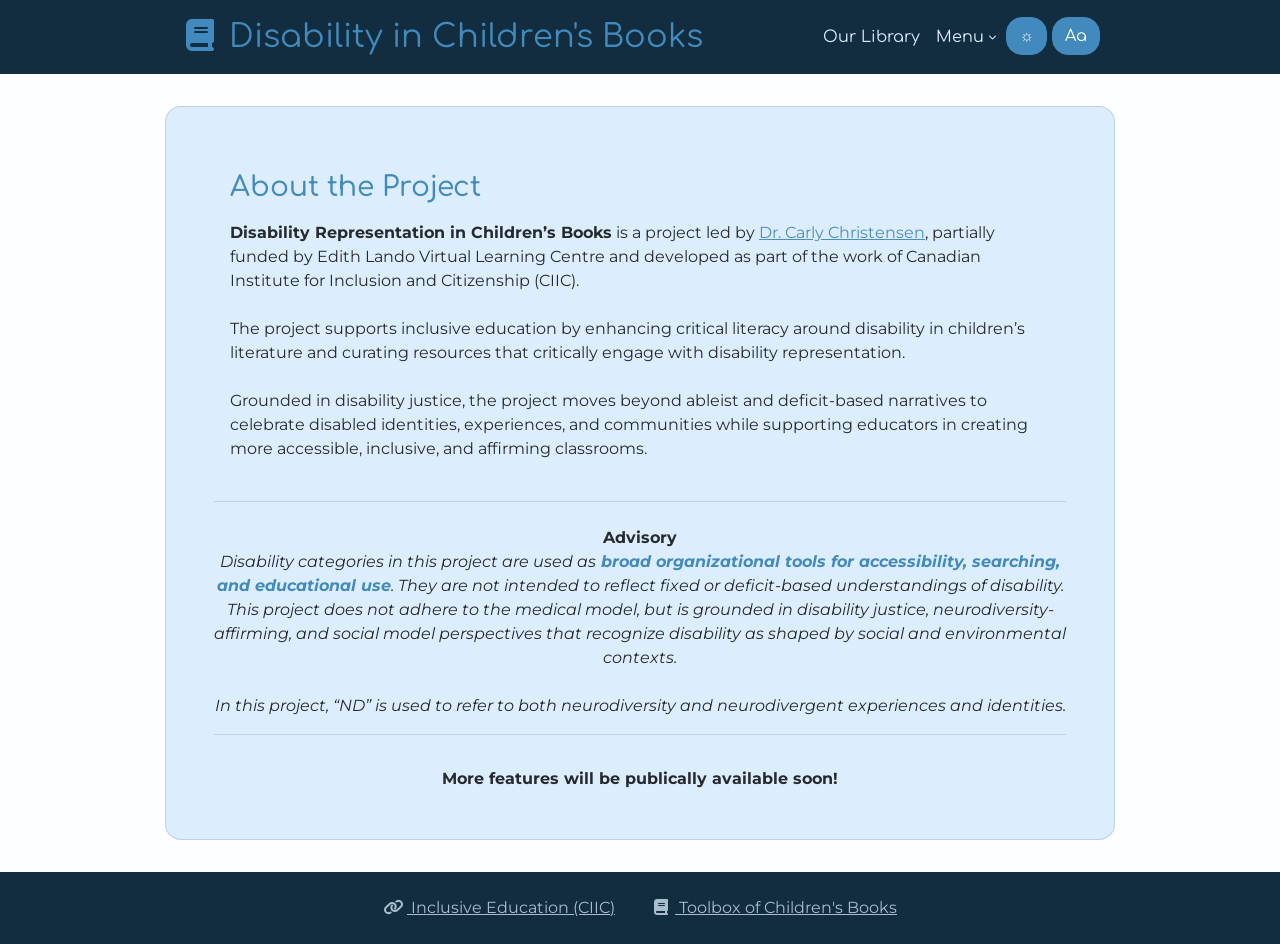
<file: about.html>
<!DOCTYPE html>
<html lang="en">

<head>

  <meta charset="UTF-8">
  <meta name="viewport" content="width=device-width, initial-scale=1.0">


  <!-- ----------------------------------------------------------------- -->
  <!-- About Your Site                                                   -->
  <!-- ----------------------------------------------------------------- -->
  <link rel="shortcut icon" type="image/png" href="assets/favicon.png" />
  <title>Charadex World</title>
  <meta name="title" content="Charadex World" />
  <meta name="type" content="website" />
  <meta name="url" content="https://www.charadex.com/" />
  <meta name="image" content="assets/meta.png" />
  <meta name="description" content="A tool for organizing small ARPGs and species.">

  <!-- No AI scraping directives -->
  <meta name="robots" content="noai">
  <meta name="robots" content="noimageai">


  <!-- ----------------------------------------------------------------- -->
  <!-- Styles                                                            -->
  <!-- ----------------------------------------------------------------- -->

  <!-- Bootstrap CSS -->
  <!-- Using Bootstrap 4.5 because its closest to Toyhou.se's current version -->
  <!-- https://getbootstrap.com/docs/4.5/getting-started/introduction/ -->
  <link rel="stylesheet" href="https://cdn.jsdelivr.net/npm/bootstrap@4.5.3/dist/css/bootstrap.min.css" integrity="sha384-TX8t27EcRE3e/ihU7zmQxVncDAy5uIKz4rEkgIXeMed4M0jlfIDPvg6uqKI2xXr2" crossorigin="anonymous">

  <!-- Font Awesome Icons -->
  <link rel="stylesheet" href="https://cdnjs.cloudflare.com/ajax/libs/font-awesome/6.7.2/css/all.min.css">


  <!-- ----------------------------------------------------------------- -->
  <!-- Optional Styles                                                   -->
  <!-- ----------------------------------------------------------------- -->

  <!-- Custom CSS -->
  <link rel="stylesheet" type="text/css" href="styles/css/charadex.css">

  <!-- Google Font -->
  <link href="https://fonts.googleapis.com/css?family=Montserrat:400|Comfortaa:500" rel="stylesheet">


</head>

<body id="charadex-body">


  <!-- --------------------------------------------------------------------
  <-- Header
  <-------------------------------------------------------------------- -->
  <div class="load-html" id="header" data-source="includes/header.html"></div>


  <!-- --------------------------------------------------------------------
  <-- Main List
  <-------------------------------------------------------------------- -->
  <div class="container" id="main-container">
    <div class="card p-md-5 p-4">

      <!-- General Info
      <-------------------------------------------------------------------- -->
      <div class="p-3">
        <h3 class="text-primary mb-3">About the Project</h3>
        <div class="px-4">
         

        </div>
       <b> Disability Representation in Children’s Books</b> is a project led by  <a href="https://ecps.educ.ubc.ca/carly-christensen/">Dr. Carly Christensen</a>, partially funded by Edith Lando Virtual Learning Centre and developed as part of the work of Canadian Institute for Inclusion and Citizenship (CIIC). 
       
       <br><br>
       
       
       The project supports inclusive education by enhancing critical literacy around disability in children’s literature and curating resources that critically engage with disability representation. 
       <br><br>
       
       Grounded in disability justice, the project moves beyond ableist and deficit-based narratives to celebrate disabled identities, experiences, and communities while supporting educators in creating more accessible, inclusive, and affirming classrooms.
<br>
    


      </div> <hr class="my-4">
    
<b class="text-center">Advisory</b>
<i class="text-center">Disability categories in this project are used as<b class="text-primary"> broad organizational tools for accessibility, searching, and educational use</b>. They are not intended to reflect fixed or deficit-based understandings of disability. This project does not adhere to the medical model, but is grounded in disability justice, neurodiversity-affirming, and social model perspectives that recognize disability as shaped by social and environmental contexts.				
	</i>			
  <br>
				  
<i class="text-center">In this project, “ND” is used to refer to both neurodiversity and neurodivergent experiences and identities.</i>		
	<hr>
  <!--<div class="alert alert-info mb-3 py-2 px-3">
<p><b><i class="fa fa-circle-info mr-2"></i>  More features will be publically available soon! </p>
</div>-->

<p class="text-center mt-3"><b>More features will be publically available soon!</b></p>
    </div>
  </div>

  <!-- --------------------------------------------------------------------
  <-- Footer
  <-------------------------------------------------------------------- -->
  <div class="load-html" id="footer" data-source="includes/footer.html"></div>

  <!-- ----------------------------------------------------------------- -->
  <!-- JS                                                                -->
  <!-- ----------------------------------------------------------------- -->

  <!-- JQuery -->
  <script src="https://code.jquery.com/jquery-3.6.0.js" integrity="sha256-H+K7U5CnXl1h5ywQfKtSj8PCmoN9aaq30gDh27Xc0jk=" crossorigin="anonymous"></script>

  <!-- Bootstrap -->
  <script src="https://cdn.jsdelivr.net/npm/bootstrap@4.5.3/dist/js/bootstrap.bundle.min.js" integrity="sha384-ho+j7jyWK8fNQe+A12Hb8AhRq26LrZ/JpcUGGOn+Y7RsweNrtN/tE3MoK7ZeZDyx" crossorigin="anonymous"></script>

  <!-- Charadex Script -->
  <script src="styles/js/pages/base.js" type="module"></script>


</body>

</html>
</file>
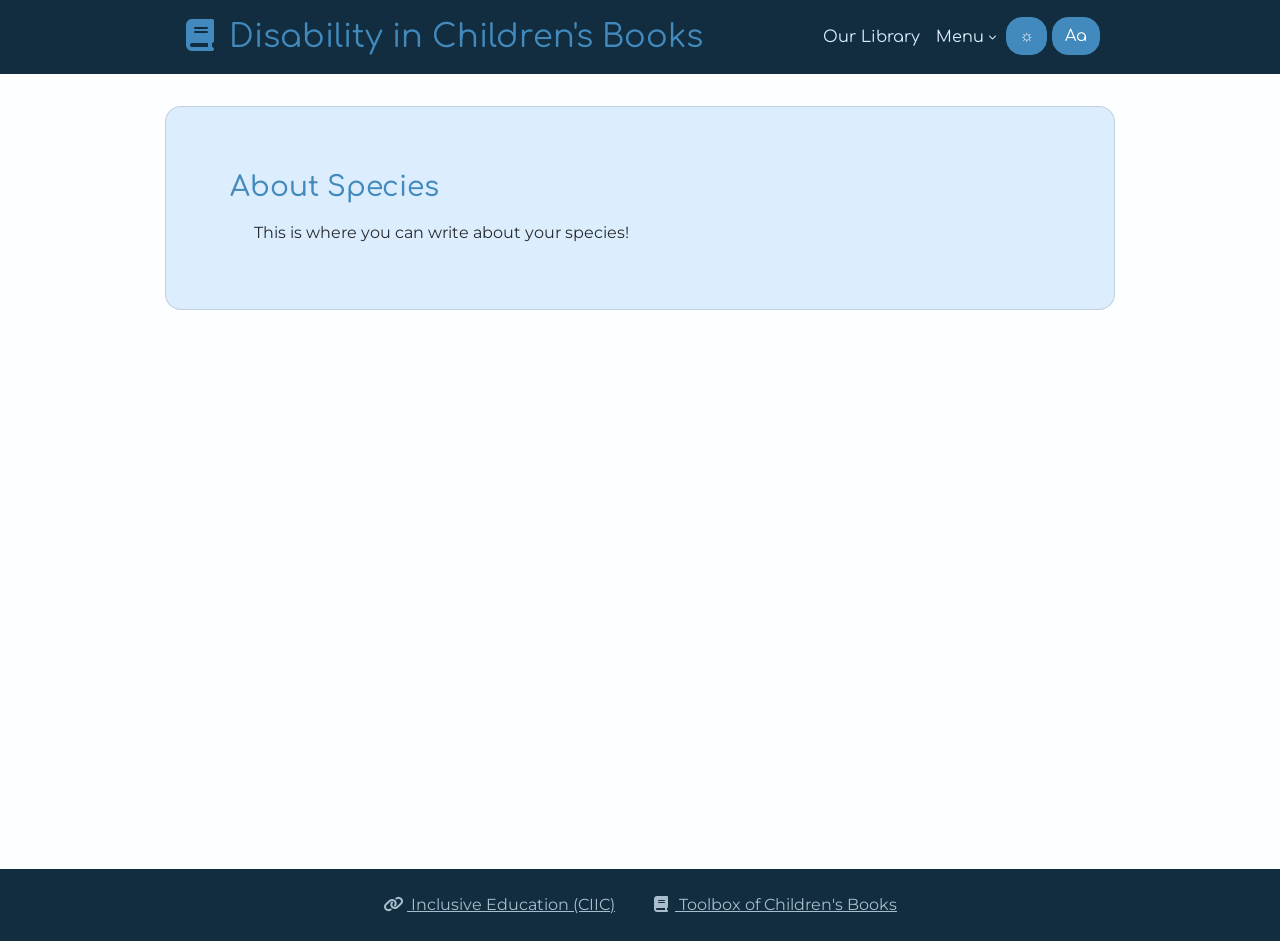
<file: species.html>
<!DOCTYPE html>
<html lang="en">

<head>

  <meta charset="UTF-8">
  <meta name="viewport" content="width=device-width, initial-scale=1.0">


  <!-- ----------------------------------------------------------------- -->
  <!-- About Your Site                                                   -->
  <!-- ----------------------------------------------------------------- -->
  <link rel="shortcut icon" type="image/png" href="assets/favicon.png" />
  <title>Charadex Species</title>
  <meta name="title" content="Charadex Species" />
  <meta name="type" content="website" />
  <meta name="url" content="https://www.charadex.com/" />
  <meta name="image" content="assets/meta.png" />
  <meta name="description" content="A tool for organizing small ARPGs and species.">

  <!-- No AI scraping directives -->
  <meta name="robots" content="noai">
  <meta name="robots" content="noimageai">


  <!-- ----------------------------------------------------------------- -->
  <!-- Styles                                                            -->
  <!-- ----------------------------------------------------------------- -->

  <!-- Bootstrap CSS -->
  <!-- Using Bootstrap 4.5 because its closest to Toyhou.se's current version -->
  <!-- https://getbootstrap.com/docs/4.5/getting-started/introduction/ -->
  <link rel="stylesheet" href="https://cdn.jsdelivr.net/npm/bootstrap@4.5.3/dist/css/bootstrap.min.css" integrity="sha384-TX8t27EcRE3e/ihU7zmQxVncDAy5uIKz4rEkgIXeMed4M0jlfIDPvg6uqKI2xXr2" crossorigin="anonymous">

  <!-- Font Awesome Icons -->
  <link rel="stylesheet" href="https://cdnjs.cloudflare.com/ajax/libs/font-awesome/6.7.2/css/all.min.css">


  <!-- ----------------------------------------------------------------- -->
  <!-- Optional Styles                                                   -->
  <!-- ----------------------------------------------------------------- -->

  <!-- Custom CSS -->
  <link rel="stylesheet" type="text/css" href="styles/css/charadex.css">

  <!-- Google Font -->
  <link href="https://fonts.googleapis.com/css?family=Montserrat:400|Comfortaa:500" rel="stylesheet">


</head>

<body id="charadex-body">


  <!-- --------------------------------------------------------------------
  <-- Header
  <-------------------------------------------------------------------- -->
  <div class="load-html" id="header" data-source="includes/header.html"></div>


  <!-- --------------------------------------------------------------------
  <-- Main List
  <-------------------------------------------------------------------- -->
  <div class="container" id="main-container">
    <div class="card p-md-5 p-4">

      <!-- General Info
      <-------------------------------------------------------------------- -->
      <div class="p-3">
        <h3 class="text-primary mb-3">About Species</h3>
        <div class="px-4">
          <p>This is where you can write about your species!</p>
        </div>
      </div>

    </div>
  </div>

  <!-- --------------------------------------------------------------------
  <-- Footer
  <-------------------------------------------------------------------- -->
  <div class="load-html" id="footer" data-source="includes/footer.html"></div>

  <!-- ----------------------------------------------------------------- -->
  <!-- JS                                                                -->
  <!-- ----------------------------------------------------------------- -->

  <!-- JQuery -->
  <script src="https://code.jquery.com/jquery-3.6.0.js" integrity="sha256-H+K7U5CnXl1h5ywQfKtSj8PCmoN9aaq30gDh27Xc0jk=" crossorigin="anonymous"></script>

  <!-- Bootstrap -->
  <script src="https://cdn.jsdelivr.net/npm/bootstrap@4.5.3/dist/js/bootstrap.bundle.min.js" integrity="sha384-ho+j7jyWK8fNQe+A12Hb8AhRq26LrZ/JpcUGGOn+Y7RsweNrtN/tE3MoK7ZeZDyx" crossorigin="anonymous"></script>

  <!-- Charadex Script -->
  <script src="styles/js/pages/base.js" type="module"></script>


</body>

</html>
</file>
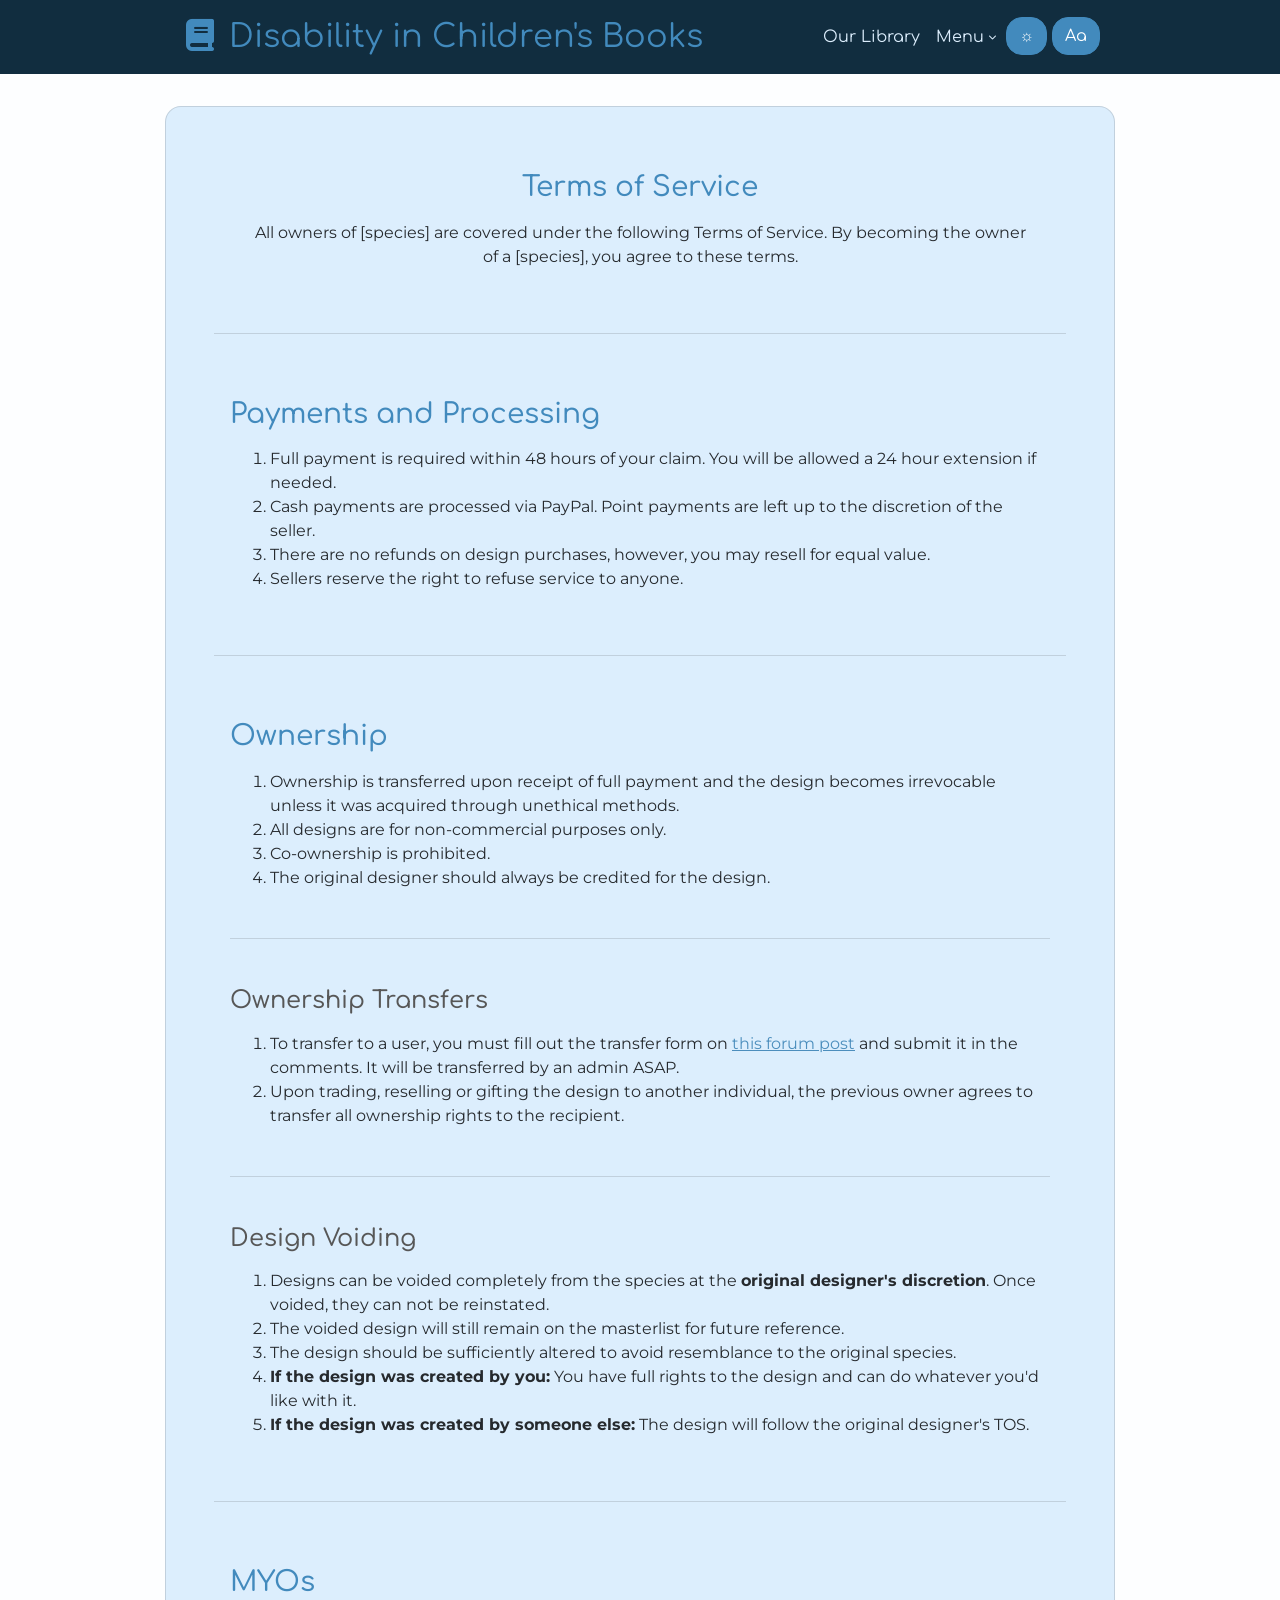
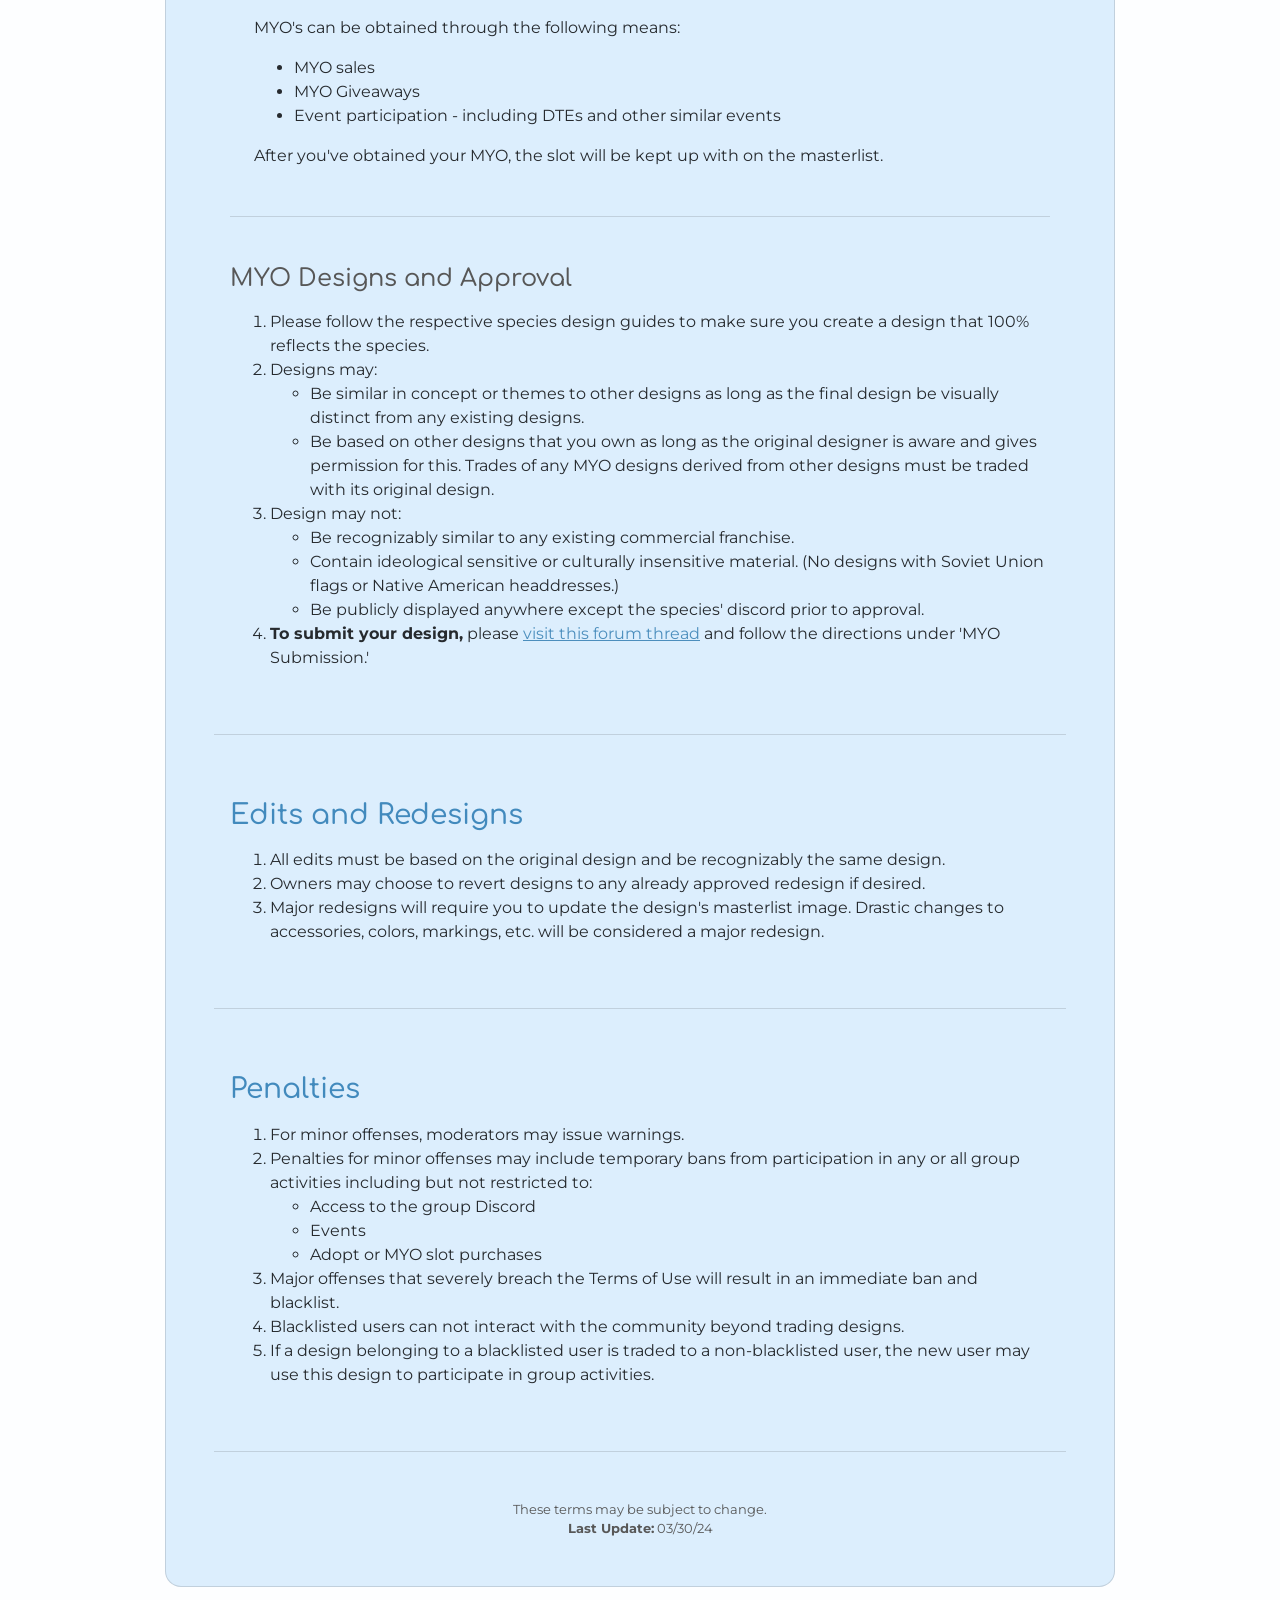
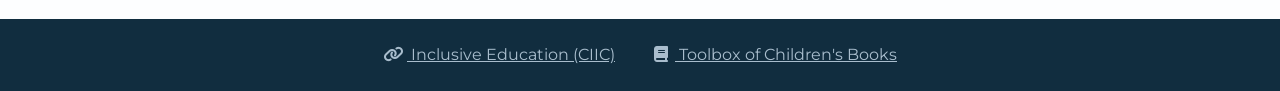
<file: terms.html>
<!DOCTYPE html>
<html lang="en">

<head>

  <meta charset="UTF-8">
  <meta name="viewport" content="width=device-width, initial-scale=1.0">


  <!-- ----------------------------------------------------------------- -->
  <!-- About Your Site                                                   -->
  <!-- ----------------------------------------------------------------- -->
  <link rel="shortcut icon" type="image/png" href="assets/favicon.png" />
  <title>Charadex Terms</title>
  <meta name="title" content="Charadex Terms" />
  <meta name="type" content="website" />
  <meta name="url" content="https://www.charadex.com/" />
  <meta name="image" content="assets/meta.png" />
  <meta name="description" content="A tool for organizing small ARPGs and species.">

  <!-- No AI scraping directives -->
  <meta name="robots" content="noai">
  <meta name="robots" content="noimageai">


  <!-- ----------------------------------------------------------------- -->
  <!-- Styles                                                            -->
  <!-- ----------------------------------------------------------------- -->

  <!-- Bootstrap CSS -->
  <!-- Using Bootstrap 4.5 because its closest to Toyhou.se's current version -->
  <!-- https://getbootstrap.com/docs/4.5/getting-started/introduction/ -->
  <link rel="stylesheet" href="https://cdn.jsdelivr.net/npm/bootstrap@4.5.3/dist/css/bootstrap.min.css" integrity="sha384-TX8t27EcRE3e/ihU7zmQxVncDAy5uIKz4rEkgIXeMed4M0jlfIDPvg6uqKI2xXr2" crossorigin="anonymous">

  <!-- Font Awesome Icons -->
  <link rel="stylesheet" href="https://cdnjs.cloudflare.com/ajax/libs/font-awesome/6.7.2/css/all.min.css">


  <!-- ----------------------------------------------------------------- -->
  <!-- Optional Styles                                                   -->
  <!-- ----------------------------------------------------------------- -->

  <!-- Custom CSS -->
  <link rel="stylesheet" type="text/css" href="styles/css/charadex.css">

  <!-- Google Font -->
  <link href="https://fonts.googleapis.com/css?family=Montserrat:400|Comfortaa:500" rel="stylesheet">


</head>

<body id="charadex-body">


  <!-- --------------------------------------------------------------------
  <-- Header
  <-------------------------------------------------------------------- -->
  <div class="load-html" id="header" data-source="includes/header.html"></div>


  <!-- --------------------------------------------------------------------
  <-- Main List
  <-------------------------------------------------------------------- -->
  <div class="container" id="main-container">
    <div class="card p-md-5 p-4">

      <!-- General Info
      <-------------------------------------------------------------------- -->
      <div class="text-center p-3">
        <h3 class="text-primary mb-3">Terms of Service</h3>
        <div class="px-4">
          <p>All owners of [species] are covered under the following Terms of Service. By becoming the owner of a [species], you agree to these terms.</p>
        </div>
      </div>
      <hr class="my-5">


      <!-- Payment Info
      <-------------------------------------------------------------------- -->
      <div class="p-3">
        <h3 class="text-primary mb-3">Payments and Processing</h3>
        <ol class="mb-0">
          <li>Full payment is required within 48 hours of your claim. You will be allowed a 24 hour extension if needed.</li>
          <li>Cash payments are processed via PayPal. Point payments are left up to the discretion of the seller.</li>
          <li>There are no refunds on design purchases, however, you may resell for equal value.</li>
          <li>Sellers reserve the right to refuse service to anyone.</li>
        </ol>
      </div>
      <hr class="my-5">


      <!-- Ownership Info
      <-------------------------------------------------------------------- -->
      <div class="p-3">
        <h3 class="text-primary mb-3">Ownership</h3>
        <ol class="mb-0">
          <li>Ownership is transferred upon receipt of full payment and the design becomes irrevocable unless it was acquired through unethical methods.</li>
          <li>All designs are for non-commercial purposes only.</li>
          <li>Co-ownership is prohibited.</li>
          <li>The original designer should always be credited for the design.</li>
        </ol>
        <hr class="my-5">
        <h4 class="text-muted mb-3">Ownership Transfers</h4>
        <ol class="mb-0">
          <li>To transfer to a user, you must fill out the transfer form on <a href="">this forum post</a> and submit it in the comments. It will be transferred by an admin ASAP.</li>
          <li>Upon trading, reselling or gifting the design to another individual, the previous owner agrees to transfer all ownership rights to the recipient.</li>
        </ol>
        <hr class="my-5">
        <h4 class="text-muted mb-3">Design Voiding</h4>
        <ol class="mb-0">
          <li>Designs can be voided completely from the species at the <b>original designer's discretion</b>. Once voided, they can not be reinstated.</li>
          <li>The voided design will still remain on the masterlist for future reference.</li>
          <li>The design should be sufficiently altered to avoid resemblance to the original species.</li>
          <li><b>If the design was created by you:</b> You have full rights to the design and can do whatever you'd like with it.</li>
          <li><b>If the design was created by someone else:</b> The design will follow the original designer's TOS.</li>
        </ol>
      </div>
      <hr class="my-5">


      <!-- MYO Info
      <-------------------------------------------------------------------- -->
      <div class="p-3">
        <h3 class="text-primary mb-3">MYOs</h3>
        <div class="px-4">
          <p>MYO's can be obtained through the following means:</p>
          <ul>
            <li>MYO sales</li>
            <li>MYO Giveaways</li>
            <li>Event participation - including DTEs and other similar events</li>
          </ul>
          <p>After you've obtained your MYO, the slot will be kept up with on the masterlist.</p>
        </div>
        <hr class="my-5">
        <h4 class="text-muted mb-3">MYO Designs and Approval</h4>
        <ol class="mb-0">
          <li>Please follow the respective species design guides to make sure you create a design that 100% reflects the species.</li>
          <li>Designs may:
            <ul>
              <li>Be similar in concept or themes to other designs as long as the final design be visually distinct from any existing designs.</li>
              <li>Be based on other designs that you own as long as the original designer is aware and gives permission for this. Trades of any MYO designs derived from other designs must be traded with its original design.</li>
            </ul>
          </li>
          <li>Design may not:
            <ul>
              <li>Be recognizably similar to any existing commercial franchise.</li>
              <li>Contain ideological sensitive or culturally insensitive material. (No designs with Soviet Union flags or Native American headdresses.)</li>
              <li>Be publicly displayed anywhere except the species' discord prior to approval.</li>
            </ul>
          </li>
          <li><b>To submit your design,</b> please <a href="">visit this forum thread</a> and follow the directions under 'MYO Submission.'</li>
        </ol>
      </div>
      <hr class="my-5">


      <!-- Edits and Redesigns
      <-------------------------------------------------------------------- -->
      <div class="p-3">
        <h3 class="text-primary mb-3">Edits and Redesigns</h3>
        <ol class="mb-0">
          <li>All edits must be based on the original design and be recognizably the same design.</li>
          <li>Owners may choose to revert designs to any already approved redesign if desired.</li>
          <li>Major redesigns will require you to update the design's masterlist image. Drastic changes to accessories, colors, markings, etc. will be considered a major redesign.</li>
        </ol>
      </div>
      <hr class="my-5">

      <!-- Penalties
      <-------------------------------------------------------------------- -->
      <div class="p-3">
        <h3 class="text-primary mb-3">Penalties</h3>
        <ol class="mb-0">
          <li>For minor offenses, moderators may issue warnings.</li>
          <li>Penalties for minor offenses may include temporary bans from participation in any or all group activities including but not restricted to:
            <ul>
              <li>Access to the group Discord</li>
              <li>Events</li>
              <li>Adopt or MYO slot purchases</li>
            </ul>
          </li>
          <li>Major offenses that severely breach the Terms of Use will result in an immediate ban and blacklist.</li>
          <li>Blacklisted users can not interact with the community beyond trading designs.</li>
          <li>If a design belonging to a blacklisted user is traded to a non-blacklisted user, the new user may use this design to participate in group activities.</li>
        </ol>
      </div>

      <hr class="my-5">
      <div class="small text-muted text-center">
        These terms may be subject to change.<br>
        <b>Last Update:</b> 03/30/24
      </div>

    </div>
  </div>

  <!-- --------------------------------------------------------------------
  <-- Footer
  <-------------------------------------------------------------------- -->
  <div class="load-html" id="footer" data-source="includes/footer.html"></div>

  <!-- ----------------------------------------------------------------- -->
  <!-- JS                                                                -->
  <!-- ----------------------------------------------------------------- -->

  <!-- JQuery -->
  <script src="https://code.jquery.com/jquery-3.6.0.js" integrity="sha256-H+K7U5CnXl1h5ywQfKtSj8PCmoN9aaq30gDh27Xc0jk=" crossorigin="anonymous"></script>

  <!-- Bootstrap -->
  <script src="https://cdn.jsdelivr.net/npm/bootstrap@4.5.3/dist/js/bootstrap.bundle.min.js" integrity="sha384-ho+j7jyWK8fNQe+A12Hb8AhRq26LrZ/JpcUGGOn+Y7RsweNrtN/tE3MoK7ZeZDyx" crossorigin="anonymous"></script>

  <!-- Charadex Script -->
  <script src="styles/js/pages/base.js" type="module"></script>


</body>

</html>
</file>
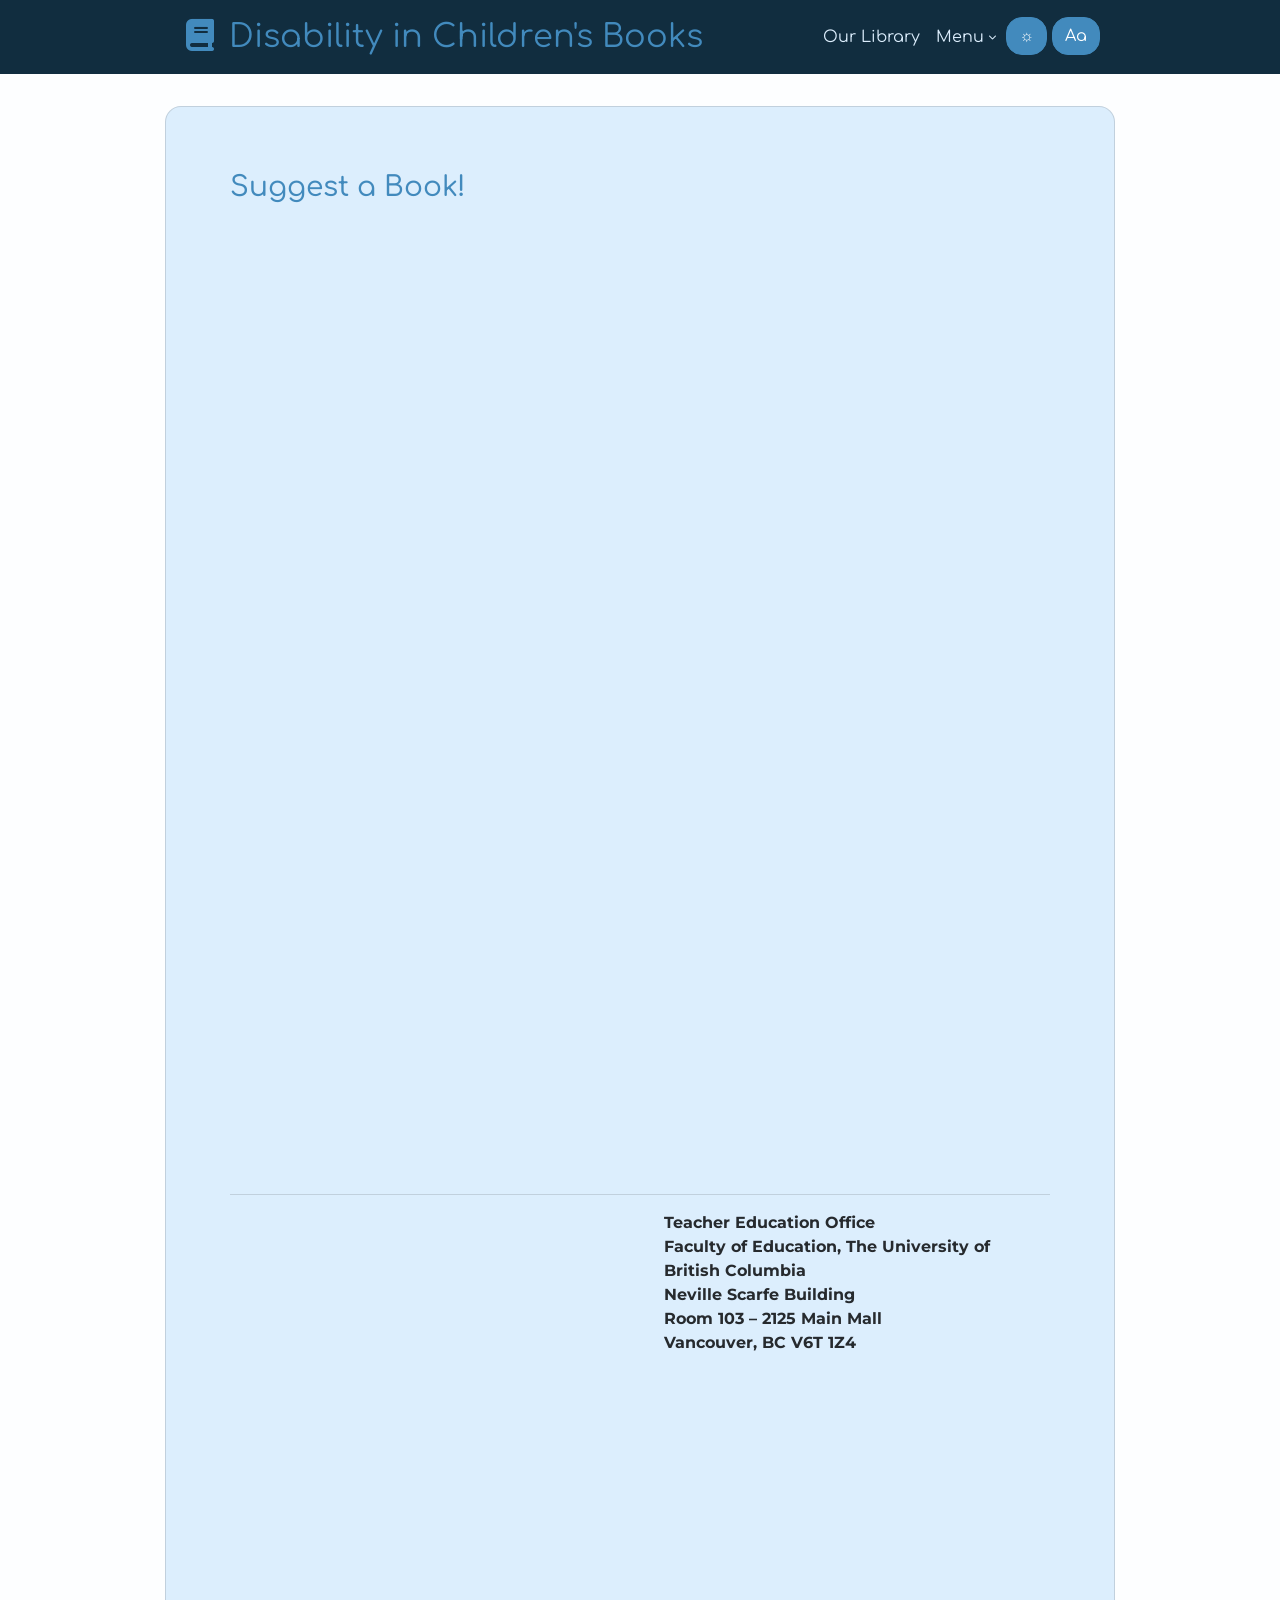
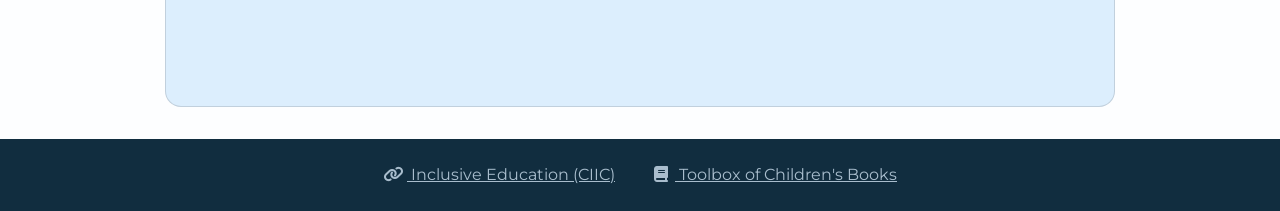
<file: world.html>
<!DOCTYPE html>
<html lang="en">

<head>

  <meta charset="UTF-8">
  <meta name="viewport" content="width=device-width, initial-scale=1.0">


  <!-- ----------------------------------------------------------------- -->
  <!-- About Your Site                                                   -->
  <!-- ----------------------------------------------------------------- -->
  <link rel="shortcut icon" type="image/png" href="assets/favicon.png" />
  <title>Charadex World</title>
  <meta name="title" content="Charadex World" />
  <meta name="type" content="website" />
  <meta name="url" content="https://www.charadex.com/" />
  <meta name="image" content="assets/meta.png" />
  <meta name="description" content="A tool for organizing small ARPGs and species.">

  <!-- No AI scraping directives -->
  <meta name="robots" content="noai">
  <meta name="robots" content="noimageai">


  <!-- ----------------------------------------------------------------- -->
  <!-- Styles                                                            -->
  <!-- ----------------------------------------------------------------- -->

  <!-- Bootstrap CSS -->
  <!-- Using Bootstrap 4.5 because its closest to Toyhou.se's current version -->
  <!-- https://getbootstrap.com/docs/4.5/getting-started/introduction/ -->
  <link rel="stylesheet" href="https://cdn.jsdelivr.net/npm/bootstrap@4.5.3/dist/css/bootstrap.min.css" integrity="sha384-TX8t27EcRE3e/ihU7zmQxVncDAy5uIKz4rEkgIXeMed4M0jlfIDPvg6uqKI2xXr2" crossorigin="anonymous">

  <!-- Font Awesome Icons -->
  <link rel="stylesheet" href="https://cdnjs.cloudflare.com/ajax/libs/font-awesome/6.7.2/css/all.min.css">


  <!-- ----------------------------------------------------------------- -->
  <!-- Optional Styles                                                   -->
  <!-- ----------------------------------------------------------------- -->

  <!-- Custom CSS -->
  <link rel="stylesheet" type="text/css" href="styles/css/charadex.css">

  <!-- Google Font -->
  <link href="https://fonts.googleapis.com/css?family=Montserrat:400|Comfortaa:500" rel="stylesheet">


</head>

<body id="charadex-body">


  <!-- --------------------------------------------------------------------
  <-- Header
  <-------------------------------------------------------------------- -->
  <div class="load-html" id="header" data-source="includes/header.html"></div>


  <!-- --------------------------------------------------------------------
  <-- Main List
  <-------------------------------------------------------------------- -->
  <div class="container" id="main-container">
    <div class="card p-md-5 p-4">

      <!-- General Info
      <-------------------------------------------------------------------- -->
      <div class="p-3">
          <h3 class="text-primary mb-3">Suggest a Book!</h3>

          <div class="px-4">
          <iframe src="https://docs.google.com/forms/d/e/1FAIpQLSfnabGq7wWLCTA9i6aorPqOwXH2LlOTKi2JpeHnOroPniGUMg/viewform?embedded=true" width="650" height="950" frameborder="0" marginheight="0" marginwidth="0">Loading…</iframe>

         
        </div>


  <hr>
        <div class="px-4">
  
<div class="row no-gutters">
    <div class="col-lg-6 col-12">
          
<iframe style="border: 0;" src="https://www.google.com/maps/embed?pb=!1m14!1m8!1m3!1d20828.904299178255!2d-123.25261100000002!3d49.26478!3m2!1i1024!2i768!4f13.1!3m3!1m2!1s0x548672b5e00ccf99%3A0xaaa1c8a0f7a16d52!2s2125+Main+Mall%2C+Vancouver%2C+BC+V6T+1Z4!5e0!3m2!1sen!2sca!4v1503423281999" width="360" height="400" frameborder="0" allowfullscreen="allowfullscreen" data-ruffle-polyfilled=""></iframe>

</div>
  <div class="col-lg-6 col-12 pl-lg-4">
<b>    Teacher Education Office</b><br>
<b>Faculty of Education, The University of British Columbia</b><br>
<b>Neville Scarfe Building</b><br>
<b>Room 103 – 2125 Main Mall</b><br>
<b>Vancouver, BC V6T 1Z4</b><br>
  </div>



</div>


        </div>
        
<br>
    
      </div>

    </div>
  </div>

  <!-- --------------------------------------------------------------------
  <-- Footer
  <-------------------------------------------------------------------- -->
  <div class="load-html" id="footer" data-source="includes/footer.html"></div>

  <!-- ----------------------------------------------------------------- -->
  <!-- JS                                                                -->
  <!-- ----------------------------------------------------------------- -->

  <!-- JQuery -->
  <script src="https://code.jquery.com/jquery-3.6.0.js" integrity="sha256-H+K7U5CnXl1h5ywQfKtSj8PCmoN9aaq30gDh27Xc0jk=" crossorigin="anonymous"></script>

  <!-- Bootstrap -->
  <script src="https://cdn.jsdelivr.net/npm/bootstrap@4.5.3/dist/js/bootstrap.bundle.min.js" integrity="sha384-ho+j7jyWK8fNQe+A12Hb8AhRq26LrZ/JpcUGGOn+Y7RsweNrtN/tE3MoK7ZeZDyx" crossorigin="anonymous"></script>

  <!-- Charadex Script -->
  <script src="styles/js/pages/base.js" type="module"></script>


</body>

</html>
</file>
<file: styles/css/charadex.css>
@import url('https://fonts.googleapis.com/css2?family=Lexend:wght@100..900&display=swap');


@font-face {
  font-family: 'opendyslexia';
  src: url(https://jinippybasile.github.io/book/fonts/opendyslexic-regular-webfont.woff);
}


body {

  /* ============================================================= */
  /*
  /* Main Styles
  /*
  /* ============================================================= */
  /* 
  /* This only styles the elements shown on the page.
  /* 
  /* Some CSS knowledge is going to be needed to style these
  /* elements further. If you're just looking for a swatch and
  /* font swap, then you'll only need to edit the variables below.
  /*
  /* ============================================================= */
  /* Primary Color
  ================================================================ */
  --cd-primary-color: #428abd;
  --cd-primary-text-color: #fff;

  /* ============================================================= */
  /* Secondary Color
  ================================================================ */
  --cd-secondary-color: #1d6082;
  --cd-secondary-text-color: #fff;

  /* ============================================================= */
  /* Backgrounds
  ================================================================ */
  --cd-body-background-color: #fdfeff;
  --cd-content-background-color: #dceefd;
  --cd-faded-background-color: #a7d7f1;

  /* Background Extras */
  --cd-body-background-image: url();

  /* ============================================================= */
  /* Text
  ================================================================ */
  --cd-body-text-color: #262a2e;
  --cd-faded-text-color: #575757;

  /* ============================================================= */
  /* Borders
  ================================================================ */
  --cd-border-color: rgba(0, 0, 0, 0.125);
  --cd-border-width: 1px;
  --cd-border-style: solid;
  --cd-border-radius: 1rem;

  /* ============================================================= */
  /* Navbar
  ================================================================ */
  --cd-navbar-background-color: #112d3f;
  --cd-navbar-brand-color: var(--cd-primary-color);
  --cd-navbar-brand-color-hover: var(--cd-secondary-color);
  --cd-navbar-text-color: var(--cd-content-background-color);
  --cd-navbar-link-color: var(--cd-navbar-text-color);
  --cd-navbar-link-color-hover: var(--cd-primary-color);
  --cd-navbar-font-family: var(--cd-header-font-family);

  /* ============================================================= */
  /* Main Fonts
  ================================================================ */
  --cd-body-font-family: 'Montserrat', sans-serif;
  --cd-header-font-family: 'Comfortaa', sans-serif;
  
  /* ============================================================= */
  /* Rarities
  ================================================================ */

  --cd-rarity-common-bg: #d58353;
  --cd-rarity-common-txt: #fcf4ed;

  --cd-rarity-uncommon-bg: #e0bb68;
  --cd-rarity-uncommon-txt: var(--cd-rarity-common-txt);
  
  --cd-rarity-rare-bg: #97b34e;
  --cd-rarity-rare-txt: var(--cd-rarity-common-txt);

  --cd-rarity-veryrare-bg: #548b71;
  --cd-rarity-veryrare-txt: var(--cd-rarity-common-txt);

  /* Legendary & Mythic */
  --cd-rarity-legendary-bg: #5a473e;
  --cd-rarity-legendary-txt: var(--cd-rarity-common-txt);

    /* Alert colors*/
    --alert-text: #212a30;
     --alert-color:#c4e3fa;


  /* ============================================================= */
  /*
  /* Optional Styles
  /* These are just for extra easy styling
  /*
  /* ============================================================= */
  /* Navbar Dropdown 
  ================================================================ */

  /* Background */
  --cd-navbar-dropdown-background-color: var(--cd-navbar-background-color);
  --cd-navbar-dropdown-background-hover: var(--cd-primary-color);

  /* Link/Text */
  --cd-navbar-dropdown-link-color: var(--cd-navbar-link-color);
  --cd-navbar-dropdown-link-color-hover: var(--cd-primary-text-color);

  /* Divider */
  --cd-navbar-dropdown-divider: rgba(255, 255, 255, .12);
  --cd-navbar-dropdown-border-radius: 0 0 var(--cd-border-radius) var(--cd-border-radius);


  /* ============================================================= */
  /* Footer
  ================================================================ */

  /* Background */
  --cd-footer-background-color: var(--cd-navbar-background-color);

  /* Link/Text */
  --cd-footer-text-color: var(--cd-navbar-text-color);
  --cd-footer-link-color: var(--cd-navbar-link-color);
  --cd-footer-link-color-hover: var(--cd-navbar-link-color-hover);


  /* ============================================================= */
  /* Link
  ================================================================ */

  --cd-link-text-color: #4c8ebd;
  --cd-link-text-color-hover: var(--cd-secondary-color);


  /* ============================================================= */
  /* HR
  ================================================================ */

  --cd-hr-border-width: var(--cd-border-width);
  --cd-hr-border-color: var(--cd-border-color);
  --cd-hr-border-style: var(--cd-border-style);


  /* ============================================================= */
  /* Pagination
  ================================================================ */

  /* Background */
  --cd-pagination-background-color: transparent;
  --cd-pagination-background-hover: transparent;

  /* Text */
  --cd-pagination-text-color: var(--cd-faded-text-color);
  --cd-pagination-text-color-hover: var(--cd-primary-color);

  /* Border */
  --cd-pagination-border-radius: var(--cd-border-radius);
  --cd-pagination-border-width: 0;
  --cd-pagination-border-style: var(--cd-border-style);
  --cd-pagination-border-color: var(--cd-border-color);
  --cd-pagination-border-color-hover: var(--cd-primary-color);


  /* ============================================================= */
  /* Cards
  ================================================================ */

  /* Background */
  --cd-card-background-color: var(--cd-content-background-color);
  --cd-card-header-background-color: var(--cd-card-background-color);

  /* Text */
  --cd-card-header-font-family: var(--cd-header-font-family);

  /* Border */
  --cd-card-border-width: var(--cd-border-width);
  --cd-card-border-style: var(--cd-border-style);
  --cd-card-border-color: var(--cd-border-color);
  --cd-card-border-radius: var(--cd-border-radius);


  /* ============================================================= */
  /* Button
  ================================================================ */

  /* Background */
  --cd-button-background-color: var(--cd-primary-color);
  --cd-button-background-color-hover: var(--cd-secondary-color);

  /* Text */
  --cd-button-text-color: var(--cd-primary-text-color);
  --cd-button-text-color-hover: var(--cd-secondary-text-color);

  /* Border */
  --cd-button-border-width: var(--cd-border-width);
  --cd-button-border-style: var(--cd-border-style);
  --cd-button-border-color: var(--cd-button-background-color);
  --cd-button-border-color-hover: var(--cd-button-background-color-hover);
  --cd-button-border-radius: var(--cd-border-radius);


  /* ============================================================= */
  /* Input
  ================================================================ */

  /* Background */
  --cd-input-background-color: var(--cd-faded-background-color);

  /* Text */
  --cd-input-text-color: var(--cd-faded-text-color);

  /* Border */
  --cd-input-border-width: var(--cd-border-width);
  --cd-input-border-style: var(--cd-border-style);
  --cd-input-border-color: var(--cd-border-color);
  --cd-input-border-color-hover: var(--cd-primary-color);
  --cd-input-border-radius: var(--cd-border-radius);
  

}


body.dark {
     --cd-primary-color: #4485b3;
  --cd-primary-text-color: #fff;

  /* ============================================================= */
  /* Secondary Color
  ================================================================ */
  --cd-secondary-color: #1d6082;
  --cd-secondary-text-color: #fff;

  /* ============================================================= */
  /* Backgrounds
  ================================================================ */
  --cd-body-background-color: #040b12;
  --cd-content-background-color: #20313e;
  --cd-faded-background-color: #28435d;
   

    --cd-body-text-color: #e2eefa;
  --cd-faded-text-color: #ffffff;
    --cd-link-text-color: #56a8e3;



      --cd-navbar-brand-color: var(--cd-primary-color);
  --cd-navbar-brand-color-hover: var(--cd-secondary-color);
  --cd-navbar-text-color: var(--cd-content-background-color);
  --cd-navbar-link-color: #fff
  --cd-navbar-link-color-hover: var(--cd-primary-color);
  --cd-navbar-font-family: var(--cd-header-font-family);


    --cd-hr-border-color: #4485b3;
  --cd-footer-text-color: #4485b3;
  --cd-footer-link-color: #4485b3;
  --cd-footer-link-color-hover:#78acd2;


     --alert-color: #455868;
     --alert-text:#c4e3fa;
}



body.dyslexia{
    --cd-body-font-family: 'Lexend', sans-serif !important;
  --cd-header-font-family: 'Lexend', sans-serif !important;
}

/* ============================================================= */
/* General Page Styles
/* ============================================================= */

body {

  /* Global Text */
  color: var(--cd-body-text-color);
  font-family: var(--cd-body-font-family);
  -webkit-font-smoothing: antialiased;
  -moz-osx-font-smoothing: grayscale;

  /* Global Background */
  background-color: var(--cd-body-background-color);
  background-image: var(--cd-body-background-image);
  background-position: center;
  background-size: cover;

}


/* ============================================================= */
/* Plain Links
/* ============================================================= */

a,
a:visited {
  color: var(--cd-link-text-color);
  transition: color .2s ease-in-out;
  text-decoration: underline;
}

a:hover,
a:focus,
a:active {
  color: var(--cd-link-text-color-hover);
}

.alert {
 background-color:var(--alert-color);
 color:var(--alert-text)

}


.nounderline {
  text-decoration:none !important
}
/* ============================================================= */
/* Navbar
/* ============================================================= */
.navbar {
  background-color: var(--cd-navbar-background-color) !important;
  font-family: var(--cd-navbar-font-family) !important;
  z-index: 2000;
  text-decoration:none !important
}

.navbar .navbar-brand {
  color: var(--cd-navbar-brand-color) !important;
  font-size: 1.5rem;
   text-decoration:none !important
}
@media (min-width:800px) {
.navbar .navbar-brand  {
  font-size:2rem 
}
}



.navbar .navbar-brand:hover,
.navbar .navbar-brand:focus {
  color: var(--cd-navbar-brand-color-hover) !important;
}

.navbar .navbar-nav .nav-link {
  color: var(--cd-navbar-link-color) !important;
   text-decoration:none !important
}

.navbar .navbar-nav .nav-link:hover,
.navbar .navbar-nav .nav-link:focus {
  color: var(--cd-navbar-link-color-hover) !important;
  
}

.navbar .navbar-toggler {
  color: var(--cd-navbar-link-color) !important;
  border: none !important;
}

.navbar .nav-link {
  display: flex;
  align-items: center;
  
}

.navbar .nav-link-icon {
  font-size: .5rem;
  margin-left: .25rem;
}


/* ============================================================= */
/* Dropdowns
/* This is for navbar dropdowns only
/* ============================================================= */

.navbar .dropdown-menu {
  color: var(--cd-navbar-dropdown-link-color) !important;
  background-color: var(--cd-navbar-dropdown-background-color) !important;
  border-radius: var(--cd-navbar-dropdown-border-radius) !important;
  border: none;
  margin-top: 0;
}

.dropdown:hover .dropdown-menu,
.dropdown-menu:hover {
  display: block !important
}

.navbar .dropdown-divider {
  border-top: 1px solid var(--cd-navbar-dropdown-divider) !important;
}

.navbar .dropdown-item,
.navbar .dropdown-item-text {
  color: var(--cd-navbar-dropdown-link-color) !important;
  transition: color .2s ease, background .2s ease;
    text-decoration:none !important;
}

.navbar .dropdown-item:hover,
.dropdown-item:focus,
.dropdown-item:active {
  color: var(--cd-navbar-dropdown-link-color-hover) !important;
  background-color: var(--cd-navbar-dropdown-background-hover) !important;
}

.navbar .dropdown-header {
  color: var(--cd-navbar-dropdown-link-color-hover) !important;
}


/* ============================================================= */
/* Footer
/* ============================================================= */

.footer {
  background-color: var(--cd-footer-background-color) !important;
  color: var(--cd-footer-text-color) !important;
}

.footer a,
.footer a:visited {
  color: var(--cd-footer-link-color) !important;
}

.footer a:hover,
.footer a:focus,
.footer a:active {
  color: var(--cd-footer-link-color-hover) !important;
}


/* ============================================================= */
/* Pagination
/* ============================================================= */

.page-link {
  transition: color .2s ease, background .2s ease, border .2s ease;
  border-width: var(--cd-pagination-border-width) !important;
  border-style: var(--cd-pagination-border-style) !important;
}

.page-link,
.page-item.disabled .page-link {
  color: var(--cd-pagination-text-color) !important;
  background-color: var(--cd-pagination-background-color) !important;
  border-color: var(--cd-pagination-border-color) !important;
}

.page-item.active .page-link,
.page-link:hover,
.page-link:focus,
.page-link:active {
  color: var(--cd-pagination-text-color-hover) !important;
  background-color: var(--cd-pagination-background-hover) !important;
  border-color: var(--cd-pagination-border-color-hover) !important;
}

/* Keeps users from accidentally highlighting */
.page-link {
  cursor: pointer;
  user-select: none;
}

/* Fixes my jank nav/pagination hybrid */
.nav .pagination .page-item:first-child .page-link {
  border-radius: 0 !important;
  border-left: 0 !important;
}

.nav .pagination .page-item:last-child .page-link {
  border-radius: 0 !important
}

.nav .page-item:first-child .page-link {
  border-radius: var(--cd-pagination-border-radius) 0 0 var(--cd-pagination-border-radius) !important;
}

.nav .page-item:last-child .page-link {
  border-radius: 0 var(--cd-pagination-border-radius) var(--cd-pagination-border-radius) 0 !important
}


/* ============================================================= */
/* Multi Select Fixes
/* ============================================================= */

.bootstrap-select > .dropdown-toggle.bs-placeholder, 
.bootstrap-select>.dropdown-toggle.bs-placeholder:active, 
.bootstrap-select>.dropdown-toggle.bs-placeholder:focus,
.bootstrap-select>.dropdown-toggle.bs-placeholder:hover {
  border: 0 !important;
  box-shadow: none !important;
  outline: none !important;
  color: var(--cd-body-text-color) !important;
}

.dropdown-menu {
  border-radius: var(--cd-border-radius) !important;
  background-color: var(--cd-faded-background-color) !important;
  color: var(--cd-body-text-color) !important;
}

.dropdown-item {
  color: var(--cd-body-text-color) !important;
}

.dropdown-item:hover,
.dropdown-item:focus,
.dropdown-item:active,
.dropdown-item.selected {
  background-color: var(--cd-primary-color) !important;
  color: var(--cd-primary-text-color) !important;
}


/* ============================================================= */
/* Card
/* ============================================================= */

.card {
  background-color: var(--cd-card-background-color) !important;
  border-width: var(--cd-card-border-width) !important;
  border-style: var(--cd-card-border-style) !important;
  border-color: var(--cd-card-border-color) !important;
  border-radius: var(--cd-border-radius) !important;
}

.card-header {
  background-color: var(--cd-card-header-background-color) !important;
  border-bottom-color: var(--cd-card-border-color) !important;
  border-bottom-width: var(--cd-card-border-width) !important;
  border-bottom-style: var(--cd-card-border-style) !important;
  font-family: var(--cd-card-header-font-family) !important;
  border-radius: calc(var(--cd-border-radius) - 1px) calc(var(--cd-border-radius) - 1px) 0 0 !important;
}

.card-footer {
  background-color: var(--cd-card-header-background-color) !important;
  border-top-color: var(--cd-card-border-color) !important;
  border-top-width: var(--cd-card-border-width) !important;
  border-top-style: var(--cd-card-border-style) !important;
  font-family: var(--cd-card-header-font-family) !important;
  border-radius: 0 0  calc(var(--cd-border-radius) - 1px) calc(var(--cd-border-radius) - 1px) !important;
}



/* ============================================================= */
/* Buttons & Badges
/* ============================================================= */

.btn {
  border-style: var(--cd-button-border-style) !important;
  border-width: var(--cd-button-border-width) !important;
  border-radius: var(--cd-button-border-radius) !important;
  text-decoration: none !important;
}

.btn.btn-primary,
.badge.badge-primary {
  color: var(--cd-button-text-color) !important;
  background-color: var(--cd-button-background-color) !important;
  border-color: var(--cd-button-border-color) !important;
}

.btn.btn-primary:hover,
.btn.btn-primary:focus,
.btn.btn-primary:active,
a.badge.badge-primary:hover,
a.badge.badge-primary:focus,
a.badge.badge-primary:active {
  color: var(--cd-button-text-color-hover) !important;
  border-color: var(--cd-button-border-color-hover) !important;
  background-color: var(--cd-button-background-color-hover) !important;
  box-shadow: none !important;
}

/* ============================================================= */
/* Input
/* ============================================================= */

.form-control {
  background-color: var(--cd-input-background-color) !important;
  color: var(--cd-input-text-color) !important;
  border-width: var(--cd-input-border-width) !important;
  border-style: var(--cd-input-border-style) !important;
  border-color: var(--cd-input-border-color) !important;
  border-radius: var(--cd-input-border-radius) !important;
}

.form-control:focus,
.form-control:active {
  background-color: var(--cd-input-background-color) !important;
  border-color: var(--cd-input-border-color-hover) !important;
}


/* ============================================================= */
/* Scrollbar
/* ============================================================= */

@media (min-width: 992px) {
  body::-webkit-scrollbar-track {
    background-color: var(--cd-faded-background-color);
    border-width: 0px !important;
  }

  body::-webkit-scrollbar {
    width: 10px;
    height: 10px;
  }

  body::-webkit-scrollbar-thumb {
    background-color: var(--cd-primary-color);
  }

  body::-webkit-scrollbar-corner,
  body::-webkit-resizer {
    background-color: var(--cd-border-color);
  }
}


/* ============================================================= */
/* Misc
/* ============================================================= */

.text-primary {
  color: var(--cd-primary-color) !important;
}

.bg-faded {
  background-color: var(--cd-faded-background-color) !important;
}

.bg-reset {
  background-color: var(--cd-content-background-color) !important;
}

.text-muted {
  color: var(--cd-faded-text-color) !important;
}

h1, h2, h3,
h4, h5, h6 {
  font-family: var(--cd-navbar-font-family) !important;
}

hr {
  border-top-color: var(--cd-hr-border-color) !important;
  border-top-width: var(--cd-hr-border-width) !important;
  border-top-style: var(--cd-hr-border-style) !important;
}

img {
  image-rendering: -webkit-optimize-contrast;
}

.img-thumbnail {
  border-radius:  var(--cd-border-radius) !important;
  border-color: var(--cd-border-color) !important;
}

/* Fix any border radiuses that were messed from before */
.rounded {
  border-radius: var(--cd-border-radius) !important
}

.rounded-circle {
  border-radius: 100%;
}

.rounded-0 {
  border-radius: 0 !important;
}


/* ============================================================= */
/* Loading
/* ============================================================= */

/* Fades container in on load so its not as jarring */
.softload {
  opacity: 0;
}

.softload.active {
  opacity: 1;
  transition: opacity 2s ease;
}

/* Fades container in on load so its not as jarring */
.hardload {
  opacity: 0;
}

.hardload.active {
  opacity: 1;
  transition: opacity .1s ease;
}

/* Specifically for the body */
#charadex-body {
  display: none;
}

#charadex-body.active {
  display: block;
}


/* ============================================================= */
/* Chee's Tweaks
/* ============================================================= */

body {
  min-height: 100vh;
  display: flex;
  flex-direction: column;
}

#main-container {
  min-height: calc(100vh - 105px);
  padding: 1.4rem;
  -ml-flex: 1 1 auto !important;
  flex: 1 1 auto !important;
}

@media (min-width: 768px) {
  #main-container {
    padding: 2rem 0rem;
  }
}

.filtering-sidebar, .charadex-folder-button{
  font-size:0.85rem !important
}


/* Remove ugly box shadow */
button:focus,
.page-link:focus,
.form-control:focus {
  outline: none !important;
  box-shadow: none !important;
}

/* Remove margin from last paragraphs */
p:last-child {
  margin-bottom: 0 !important;
}

/* Small container for more compact view */
.container {
  max-width: 950px !important;
}

/* ============================================================= */
/* Custom Classes
/* ============================================================= */

/* Prevents awkward load in stutter */
#charadex-gallery .list .card-body {
  min-height: calc(200px + 2.5rem);
}

#charadex-gallery .list .card-body img {
  max-height: 200px;
}

.cd-gallery-card {
  min-height: calc(175px + 2.5rem);
}

.cd-gallery-card > img {
  max-height: 175px !important;
}

.cd-profile-image-container > img{
  max-height: 400px;
}

/* Traits */
.cd-traits-scroll {
  max-height: 200px;
  overflow-y: auto;
}

/* Prompts */
.cd-prompt-background {
  background-position: center;
  background-size: cover;
  min-height: 150px;
}

/* Makes sure your text formatting is preserved from the sheet */
/* Best for large areas like notes */
.cd-text-pre {
  white-space: break-spaces;
}

/* For the hero image in the index */
.cd-hero-title {
  color: var(--cd-primary-color);
  background-color: var(--cd-faded-background-color);
  border-radius: var(--cd-border-radius);
  font-family: var(--cd-header-font-family);
  display: flex;
  padding: 1.5rem;
  min-height: 250px;
  font-weight: 800;
  font-size: 3rem;
}

@media (min-width: 768px) {
  .cd-hero-title {
    letter-spacing: 2px;
    font-size: 4rem;
  }
}


/* ============================================================= */
/* Rarity
/* ============================================================= */

.badge-disability{
  background-color: var(--cd-rarity-common-bg);
  color: var(--cd-rarity-common-txt);
}

.badge-gender {
  background-color: var(--cd-rarity-uncommon-bg);
  color: var(--cd-rarity-uncommon-txt);
}

.badge-perspective {
  background-color: var(--cd-rarity-rare-bg);
  color: var(--cd-rarity-rare-txt);
}

.badge-sexuality {
  background-color: var(--cd-rarity-veryrare-bg);
  color: var(--cd-rarity-veryrare-txt);
}

.badge-culture{
  background-color: var(--cd-rarity-legendary-bg);
  color: var(--cd-rarity-legendary-txt);
}
</file>
